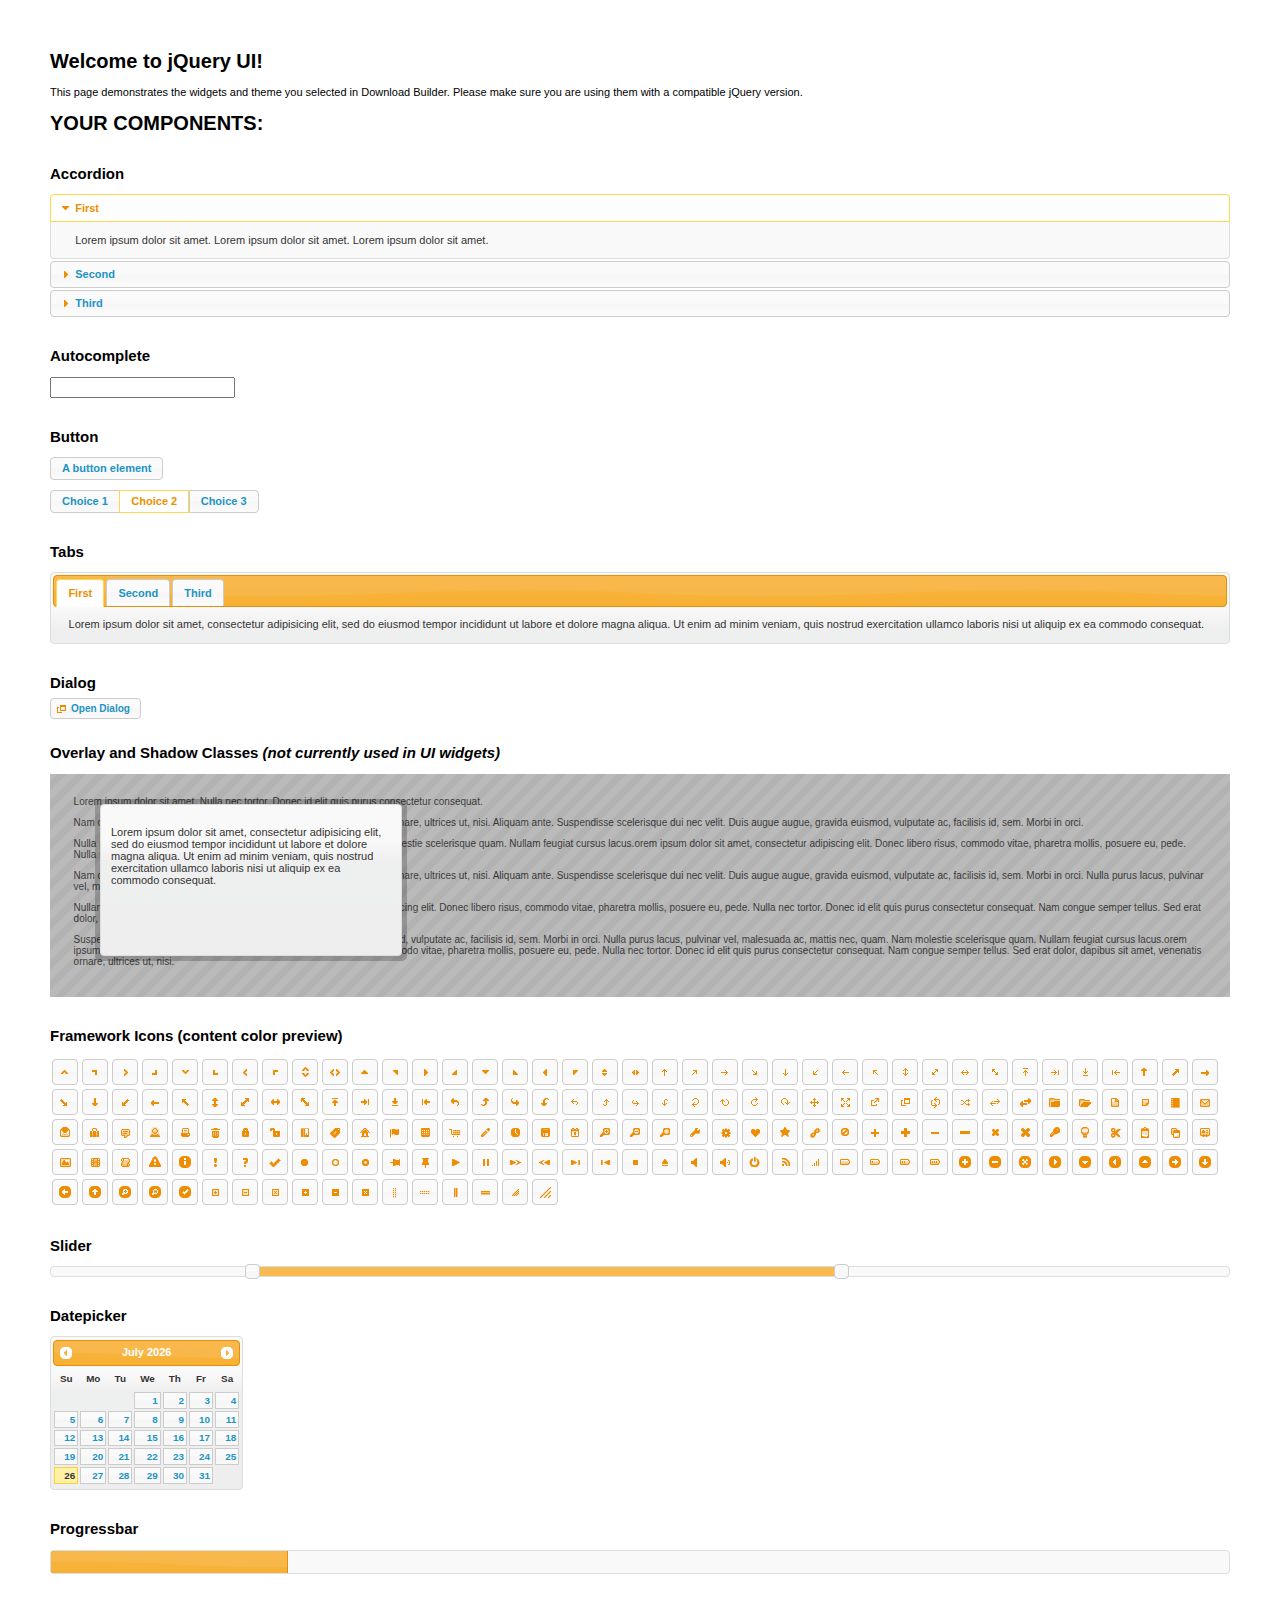
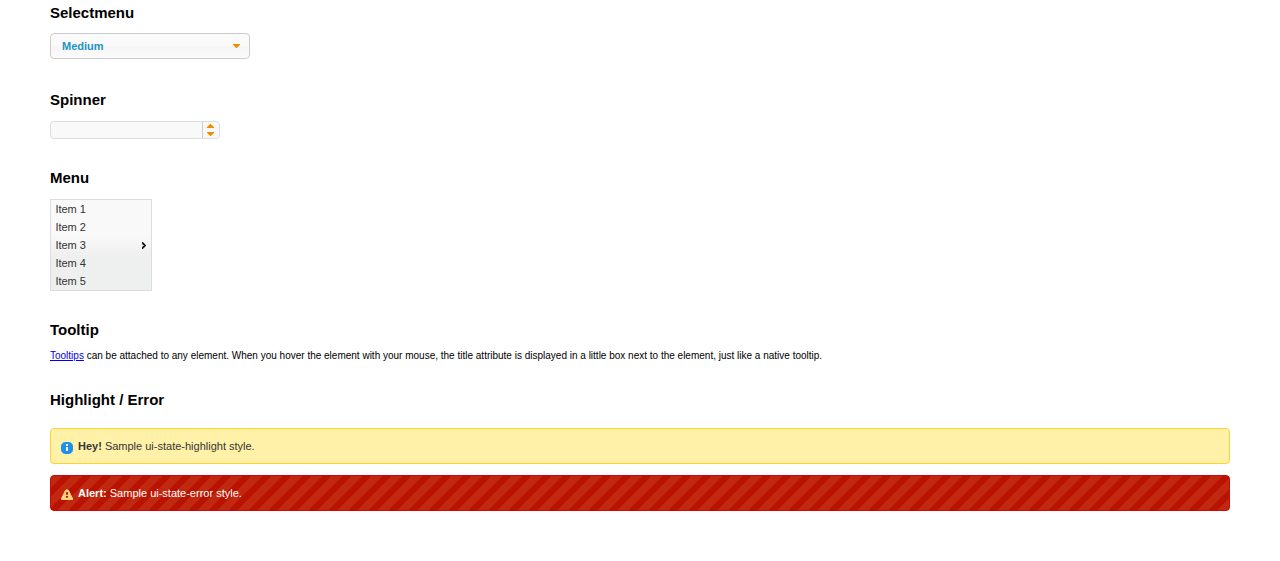
<file: jquery-ui-1.11.2/index.html>
<!doctype html>
<html lang="us">
<head>
	<meta charset="utf-8">
	<title>jQuery UI Example Page</title>
	<link href="jquery-ui.css" rel="stylesheet">
	<style>
	body{
		font: 62.5% "Trebuchet MS", sans-serif;
		margin: 50px;
	}
	.demoHeaders {
		margin-top: 2em;
	}
	#dialog-link {
		padding: .4em 1em .4em 20px;
		text-decoration: none;
		position: relative;
	}
	#dialog-link span.ui-icon {
		margin: 0 5px 0 0;
		position: absolute;
		left: .2em;
		top: 50%;
		margin-top: -8px;
	}
	#icons {
		margin: 0;
		padding: 0;
	}
	#icons li {
		margin: 2px;
		position: relative;
		padding: 4px 0;
		cursor: pointer;
		float: left;
		list-style: none;
	}
	#icons span.ui-icon {
		float: left;
		margin: 0 4px;
	}
	.fakewindowcontain .ui-widget-overlay {
		position: absolute;
	}
	select {
		width: 200px;
	}
	</style>
</head>
<body>

<h1>Welcome to jQuery UI!</h1>

<div class="ui-widget">
	<p>This page demonstrates the widgets and theme you selected in Download Builder. Please make sure you are using them with a compatible jQuery version.</p>
</div>

<h1>YOUR COMPONENTS:</h1>


<!-- Accordion -->
<h2 class="demoHeaders">Accordion</h2>
<div id="accordion">
	<h3>First</h3>
	<div>Lorem ipsum dolor sit amet. Lorem ipsum dolor sit amet. Lorem ipsum dolor sit amet.</div>
	<h3>Second</h3>
	<div>Phasellus mattis tincidunt nibh.</div>
	<h3>Third</h3>
	<div>Nam dui erat, auctor a, dignissim quis.</div>
</div>



<!-- Autocomplete -->
<h2 class="demoHeaders">Autocomplete</h2>
<div>
	<input id="autocomplete" title="type &quot;a&quot;">
</div>



<!-- Button -->
<h2 class="demoHeaders">Button</h2>
<button id="button">A button element</button>
<form style="margin-top: 1em;">
	<div id="radioset">
		<input type="radio" id="radio1" name="radio"><label for="radio1">Choice 1</label>
		<input type="radio" id="radio2" name="radio" checked="checked"><label for="radio2">Choice 2</label>
		<input type="radio" id="radio3" name="radio"><label for="radio3">Choice 3</label>
	</div>
</form>



<!-- Tabs -->
<h2 class="demoHeaders">Tabs</h2>
<div id="tabs">
	<ul>
		<li><a href="#tabs-1">First</a></li>
		<li><a href="#tabs-2">Second</a></li>
		<li><a href="#tabs-3">Third</a></li>
	</ul>
	<div id="tabs-1">Lorem ipsum dolor sit amet, consectetur adipisicing elit, sed do eiusmod tempor incididunt ut labore et dolore magna aliqua. Ut enim ad minim veniam, quis nostrud exercitation ullamco laboris nisi ut aliquip ex ea commodo consequat.</div>
	<div id="tabs-2">Phasellus mattis tincidunt nibh. Cras orci urna, blandit id, pretium vel, aliquet ornare, felis. Maecenas scelerisque sem non nisl. Fusce sed lorem in enim dictum bibendum.</div>
	<div id="tabs-3">Nam dui erat, auctor a, dignissim quis, sollicitudin eu, felis. Pellentesque nisi urna, interdum eget, sagittis et, consequat vestibulum, lacus. Mauris porttitor ullamcorper augue.</div>
</div>



<!-- Dialog NOTE: Dialog is not generated by UI in this demo so it can be visually styled in themeroller-->
<h2 class="demoHeaders">Dialog</h2>
<p><a href="#" id="dialog-link" class="ui-state-default ui-corner-all"><span class="ui-icon ui-icon-newwin"></span>Open Dialog</a></p>

<h2 class="demoHeaders">Overlay and Shadow Classes <em>(not currently used in UI widgets)</em></h2>
<div style="position: relative; width: 96%; height: 200px; padding:1% 2%; overflow:hidden;" class="fakewindowcontain">
	<p>Lorem ipsum dolor sit amet,  Nulla nec tortor. Donec id elit quis purus consectetur consequat. </p><p>Nam congue semper tellus. Sed erat dolor, dapibus sit amet, venenatis ornare, ultrices ut, nisi. Aliquam ante. Suspendisse scelerisque dui nec velit. Duis augue augue, gravida euismod, vulputate ac, facilisis id, sem. Morbi in orci. </p><p>Nulla purus lacus, pulvinar vel, malesuada ac, mattis nec, quam. Nam molestie scelerisque quam. Nullam feugiat cursus lacus.orem ipsum dolor sit amet, consectetur adipiscing elit. Donec libero risus, commodo vitae, pharetra mollis, posuere eu, pede. Nulla nec tortor. Donec id elit quis purus consectetur consequat. </p><p>Nam congue semper tellus. Sed erat dolor, dapibus sit amet, venenatis ornare, ultrices ut, nisi. Aliquam ante. Suspendisse scelerisque dui nec velit. Duis augue augue, gravida euismod, vulputate ac, facilisis id, sem. Morbi in orci. Nulla purus lacus, pulvinar vel, malesuada ac, mattis nec, quam. Nam molestie scelerisque quam. </p><p>Nullam feugiat cursus lacus.orem ipsum dolor sit amet, consectetur adipiscing elit. Donec libero risus, commodo vitae, pharetra mollis, posuere eu, pede. Nulla nec tortor. Donec id elit quis purus consectetur consequat. Nam congue semper tellus. Sed erat dolor, dapibus sit amet, venenatis ornare, ultrices ut, nisi. Aliquam ante. </p><p>Suspendisse scelerisque dui nec velit. Duis augue augue, gravida euismod, vulputate ac, facilisis id, sem. Morbi in orci. Nulla purus lacus, pulvinar vel, malesuada ac, mattis nec, quam. Nam molestie scelerisque quam. Nullam feugiat cursus lacus.orem ipsum dolor sit amet, consectetur adipiscing elit. Donec libero risus, commodo vitae, pharetra mollis, posuere eu, pede. Nulla nec tortor. Donec id elit quis purus consectetur consequat. Nam congue semper tellus. Sed erat dolor, dapibus sit amet, venenatis ornare, ultrices ut, nisi. </p>

	<!-- ui-dialog -->
	<div class="ui-overlay"><div class="ui-widget-overlay"></div><div class="ui-widget-shadow ui-corner-all" style="width: 302px; height: 152px; position: absolute; left: 50px; top: 30px;"></div></div>
	<div style="position: absolute; width: 280px; height: 130px;left: 50px; top: 30px; padding: 10px;" class="ui-widget ui-widget-content ui-corner-all">
		<div class="ui-dialog-content ui-widget-content" style="background: none; border: 0;">
			<p>Lorem ipsum dolor sit amet, consectetur adipisicing elit, sed do eiusmod tempor incididunt ut labore et dolore magna aliqua. Ut enim ad minim veniam, quis nostrud exercitation ullamco laboris nisi ut aliquip ex ea commodo consequat.</p>
		</div>
	</div>

</div>

<!-- ui-dialog -->
<div id="dialog" title="Dialog Title">
	<p>Lorem ipsum dolor sit amet, consectetur adipisicing elit, sed do eiusmod tempor incididunt ut labore et dolore magna aliqua. Ut enim ad minim veniam, quis nostrud exercitation ullamco laboris nisi ut aliquip ex ea commodo consequat.</p>
</div>



<h2 class="demoHeaders">Framework Icons (content color preview)</h2>
<ul id="icons" class="ui-widget ui-helper-clearfix">
	<li class="ui-state-default ui-corner-all" title=".ui-icon-carat-1-n"><span class="ui-icon ui-icon-carat-1-n"></span></li>
	<li class="ui-state-default ui-corner-all" title=".ui-icon-carat-1-ne"><span class="ui-icon ui-icon-carat-1-ne"></span></li>
	<li class="ui-state-default ui-corner-all" title=".ui-icon-carat-1-e"><span class="ui-icon ui-icon-carat-1-e"></span></li>
	<li class="ui-state-default ui-corner-all" title=".ui-icon-carat-1-se"><span class="ui-icon ui-icon-carat-1-se"></span></li>
	<li class="ui-state-default ui-corner-all" title=".ui-icon-carat-1-s"><span class="ui-icon ui-icon-carat-1-s"></span></li>
	<li class="ui-state-default ui-corner-all" title=".ui-icon-carat-1-sw"><span class="ui-icon ui-icon-carat-1-sw"></span></li>
	<li class="ui-state-default ui-corner-all" title=".ui-icon-carat-1-w"><span class="ui-icon ui-icon-carat-1-w"></span></li>
	<li class="ui-state-default ui-corner-all" title=".ui-icon-carat-1-nw"><span class="ui-icon ui-icon-carat-1-nw"></span></li>
	<li class="ui-state-default ui-corner-all" title=".ui-icon-carat-2-n-s"><span class="ui-icon ui-icon-carat-2-n-s"></span></li>
	<li class="ui-state-default ui-corner-all" title=".ui-icon-carat-2-e-w"><span class="ui-icon ui-icon-carat-2-e-w"></span></li>
	<li class="ui-state-default ui-corner-all" title=".ui-icon-triangle-1-n"><span class="ui-icon ui-icon-triangle-1-n"></span></li>
	<li class="ui-state-default ui-corner-all" title=".ui-icon-triangle-1-ne"><span class="ui-icon ui-icon-triangle-1-ne"></span></li>
	<li class="ui-state-default ui-corner-all" title=".ui-icon-triangle-1-e"><span class="ui-icon ui-icon-triangle-1-e"></span></li>
	<li class="ui-state-default ui-corner-all" title=".ui-icon-triangle-1-se"><span class="ui-icon ui-icon-triangle-1-se"></span></li>
	<li class="ui-state-default ui-corner-all" title=".ui-icon-triangle-1-s"><span class="ui-icon ui-icon-triangle-1-s"></span></li>
	<li class="ui-state-default ui-corner-all" title=".ui-icon-triangle-1-sw"><span class="ui-icon ui-icon-triangle-1-sw"></span></li>
	<li class="ui-state-default ui-corner-all" title=".ui-icon-triangle-1-w"><span class="ui-icon ui-icon-triangle-1-w"></span></li>
	<li class="ui-state-default ui-corner-all" title=".ui-icon-triangle-1-nw"><span class="ui-icon ui-icon-triangle-1-nw"></span></li>
	<li class="ui-state-default ui-corner-all" title=".ui-icon-triangle-2-n-s"><span class="ui-icon ui-icon-triangle-2-n-s"></span></li>
	<li class="ui-state-default ui-corner-all" title=".ui-icon-triangle-2-e-w"><span class="ui-icon ui-icon-triangle-2-e-w"></span></li>
	<li class="ui-state-default ui-corner-all" title=".ui-icon-arrow-1-n"><span class="ui-icon ui-icon-arrow-1-n"></span></li>
	<li class="ui-state-default ui-corner-all" title=".ui-icon-arrow-1-ne"><span class="ui-icon ui-icon-arrow-1-ne"></span></li>
	<li class="ui-state-default ui-corner-all" title=".ui-icon-arrow-1-e"><span class="ui-icon ui-icon-arrow-1-e"></span></li>
	<li class="ui-state-default ui-corner-all" title=".ui-icon-arrow-1-se"><span class="ui-icon ui-icon-arrow-1-se"></span></li>
	<li class="ui-state-default ui-corner-all" title=".ui-icon-arrow-1-s"><span class="ui-icon ui-icon-arrow-1-s"></span></li>
	<li class="ui-state-default ui-corner-all" title=".ui-icon-arrow-1-sw"><span class="ui-icon ui-icon-arrow-1-sw"></span></li>
	<li class="ui-state-default ui-corner-all" title=".ui-icon-arrow-1-w"><span class="ui-icon ui-icon-arrow-1-w"></span></li>
	<li class="ui-state-default ui-corner-all" title=".ui-icon-arrow-1-nw"><span class="ui-icon ui-icon-arrow-1-nw"></span></li>
	<li class="ui-state-default ui-corner-all" title=".ui-icon-arrow-2-n-s"><span class="ui-icon ui-icon-arrow-2-n-s"></span></li>
	<li class="ui-state-default ui-corner-all" title=".ui-icon-arrow-2-ne-sw"><span class="ui-icon ui-icon-arrow-2-ne-sw"></span></li>
	<li class="ui-state-default ui-corner-all" title=".ui-icon-arrow-2-e-w"><span class="ui-icon ui-icon-arrow-2-e-w"></span></li>
	<li class="ui-state-default ui-corner-all" title=".ui-icon-arrow-2-se-nw"><span class="ui-icon ui-icon-arrow-2-se-nw"></span></li>
	<li class="ui-state-default ui-corner-all" title=".ui-icon-arrowstop-1-n"><span class="ui-icon ui-icon-arrowstop-1-n"></span></li>
	<li class="ui-state-default ui-corner-all" title=".ui-icon-arrowstop-1-e"><span class="ui-icon ui-icon-arrowstop-1-e"></span></li>
	<li class="ui-state-default ui-corner-all" title=".ui-icon-arrowstop-1-s"><span class="ui-icon ui-icon-arrowstop-1-s"></span></li>
	<li class="ui-state-default ui-corner-all" title=".ui-icon-arrowstop-1-w"><span class="ui-icon ui-icon-arrowstop-1-w"></span></li>
	<li class="ui-state-default ui-corner-all" title=".ui-icon-arrowthick-1-n"><span class="ui-icon ui-icon-arrowthick-1-n"></span></li>
	<li class="ui-state-default ui-corner-all" title=".ui-icon-arrowthick-1-ne"><span class="ui-icon ui-icon-arrowthick-1-ne"></span></li>
	<li class="ui-state-default ui-corner-all" title=".ui-icon-arrowthick-1-e"><span class="ui-icon ui-icon-arrowthick-1-e"></span></li>
	<li class="ui-state-default ui-corner-all" title=".ui-icon-arrowthick-1-se"><span class="ui-icon ui-icon-arrowthick-1-se"></span></li>
	<li class="ui-state-default ui-corner-all" title=".ui-icon-arrowthick-1-s"><span class="ui-icon ui-icon-arrowthick-1-s"></span></li>
	<li class="ui-state-default ui-corner-all" title=".ui-icon-arrowthick-1-sw"><span class="ui-icon ui-icon-arrowthick-1-sw"></span></li>
	<li class="ui-state-default ui-corner-all" title=".ui-icon-arrowthick-1-w"><span class="ui-icon ui-icon-arrowthick-1-w"></span></li>
	<li class="ui-state-default ui-corner-all" title=".ui-icon-arrowthick-1-nw"><span class="ui-icon ui-icon-arrowthick-1-nw"></span></li>
	<li class="ui-state-default ui-corner-all" title=".ui-icon-arrowthick-2-n-s"><span class="ui-icon ui-icon-arrowthick-2-n-s"></span></li>
	<li class="ui-state-default ui-corner-all" title=".ui-icon-arrowthick-2-ne-sw"><span class="ui-icon ui-icon-arrowthick-2-ne-sw"></span></li>
	<li class="ui-state-default ui-corner-all" title=".ui-icon-arrowthick-2-e-w"><span class="ui-icon ui-icon-arrowthick-2-e-w"></span></li>
	<li class="ui-state-default ui-corner-all" title=".ui-icon-arrowthick-2-se-nw"><span class="ui-icon ui-icon-arrowthick-2-se-nw"></span></li>
	<li class="ui-state-default ui-corner-all" title=".ui-icon-arrowthickstop-1-n"><span class="ui-icon ui-icon-arrowthickstop-1-n"></span></li>
	<li class="ui-state-default ui-corner-all" title=".ui-icon-arrowthickstop-1-e"><span class="ui-icon ui-icon-arrowthickstop-1-e"></span></li>
	<li class="ui-state-default ui-corner-all" title=".ui-icon-arrowthickstop-1-s"><span class="ui-icon ui-icon-arrowthickstop-1-s"></span></li>
	<li class="ui-state-default ui-corner-all" title=".ui-icon-arrowthickstop-1-w"><span class="ui-icon ui-icon-arrowthickstop-1-w"></span></li>
	<li class="ui-state-default ui-corner-all" title=".ui-icon-arrowreturnthick-1-w"><span class="ui-icon ui-icon-arrowreturnthick-1-w"></span></li>
	<li class="ui-state-default ui-corner-all" title=".ui-icon-arrowreturnthick-1-n"><span class="ui-icon ui-icon-arrowreturnthick-1-n"></span></li>
	<li class="ui-state-default ui-corner-all" title=".ui-icon-arrowreturnthick-1-e"><span class="ui-icon ui-icon-arrowreturnthick-1-e"></span></li>
	<li class="ui-state-default ui-corner-all" title=".ui-icon-arrowreturnthick-1-s"><span class="ui-icon ui-icon-arrowreturnthick-1-s"></span></li>
	<li class="ui-state-default ui-corner-all" title=".ui-icon-arrowreturn-1-w"><span class="ui-icon ui-icon-arrowreturn-1-w"></span></li>
	<li class="ui-state-default ui-corner-all" title=".ui-icon-arrowreturn-1-n"><span class="ui-icon ui-icon-arrowreturn-1-n"></span></li>
	<li class="ui-state-default ui-corner-all" title=".ui-icon-arrowreturn-1-e"><span class="ui-icon ui-icon-arrowreturn-1-e"></span></li>
	<li class="ui-state-default ui-corner-all" title=".ui-icon-arrowreturn-1-s"><span class="ui-icon ui-icon-arrowreturn-1-s"></span></li>
	<li class="ui-state-default ui-corner-all" title=".ui-icon-arrowrefresh-1-w"><span class="ui-icon ui-icon-arrowrefresh-1-w"></span></li>
	<li class="ui-state-default ui-corner-all" title=".ui-icon-arrowrefresh-1-n"><span class="ui-icon ui-icon-arrowrefresh-1-n"></span></li>
	<li class="ui-state-default ui-corner-all" title=".ui-icon-arrowrefresh-1-e"><span class="ui-icon ui-icon-arrowrefresh-1-e"></span></li>
	<li class="ui-state-default ui-corner-all" title=".ui-icon-arrowrefresh-1-s"><span class="ui-icon ui-icon-arrowrefresh-1-s"></span></li>
	<li class="ui-state-default ui-corner-all" title=".ui-icon-arrow-4"><span class="ui-icon ui-icon-arrow-4"></span></li>
	<li class="ui-state-default ui-corner-all" title=".ui-icon-arrow-4-diag"><span class="ui-icon ui-icon-arrow-4-diag"></span></li>
	<li class="ui-state-default ui-corner-all" title=".ui-icon-extlink"><span class="ui-icon ui-icon-extlink"></span></li>
	<li class="ui-state-default ui-corner-all" title=".ui-icon-newwin"><span class="ui-icon ui-icon-newwin"></span></li>
	<li class="ui-state-default ui-corner-all" title=".ui-icon-refresh"><span class="ui-icon ui-icon-refresh"></span></li>
	<li class="ui-state-default ui-corner-all" title=".ui-icon-shuffle"><span class="ui-icon ui-icon-shuffle"></span></li>
	<li class="ui-state-default ui-corner-all" title=".ui-icon-transfer-e-w"><span class="ui-icon ui-icon-transfer-e-w"></span></li>
	<li class="ui-state-default ui-corner-all" title=".ui-icon-transferthick-e-w"><span class="ui-icon ui-icon-transferthick-e-w"></span></li>
	<li class="ui-state-default ui-corner-all" title=".ui-icon-folder-collapsed"><span class="ui-icon ui-icon-folder-collapsed"></span></li>
	<li class="ui-state-default ui-corner-all" title=".ui-icon-folder-open"><span class="ui-icon ui-icon-folder-open"></span></li>
	<li class="ui-state-default ui-corner-all" title=".ui-icon-document"><span class="ui-icon ui-icon-document"></span></li>
	<li class="ui-state-default ui-corner-all" title=".ui-icon-document-b"><span class="ui-icon ui-icon-document-b"></span></li>
	<li class="ui-state-default ui-corner-all" title=".ui-icon-note"><span class="ui-icon ui-icon-note"></span></li>
	<li class="ui-state-default ui-corner-all" title=".ui-icon-mail-closed"><span class="ui-icon ui-icon-mail-closed"></span></li>
	<li class="ui-state-default ui-corner-all" title=".ui-icon-mail-open"><span class="ui-icon ui-icon-mail-open"></span></li>
	<li class="ui-state-default ui-corner-all" title=".ui-icon-suitcase"><span class="ui-icon ui-icon-suitcase"></span></li>
	<li class="ui-state-default ui-corner-all" title=".ui-icon-comment"><span class="ui-icon ui-icon-comment"></span></li>
	<li class="ui-state-default ui-corner-all" title=".ui-icon-person"><span class="ui-icon ui-icon-person"></span></li>
	<li class="ui-state-default ui-corner-all" title=".ui-icon-print"><span class="ui-icon ui-icon-print"></span></li>
	<li class="ui-state-default ui-corner-all" title=".ui-icon-trash"><span class="ui-icon ui-icon-trash"></span></li>
	<li class="ui-state-default ui-corner-all" title=".ui-icon-locked"><span class="ui-icon ui-icon-locked"></span></li>
	<li class="ui-state-default ui-corner-all" title=".ui-icon-unlocked"><span class="ui-icon ui-icon-unlocked"></span></li>
	<li class="ui-state-default ui-corner-all" title=".ui-icon-bookmark"><span class="ui-icon ui-icon-bookmark"></span></li>
	<li class="ui-state-default ui-corner-all" title=".ui-icon-tag"><span class="ui-icon ui-icon-tag"></span></li>
	<li class="ui-state-default ui-corner-all" title=".ui-icon-home"><span class="ui-icon ui-icon-home"></span></li>
	<li class="ui-state-default ui-corner-all" title=".ui-icon-flag"><span class="ui-icon ui-icon-flag"></span></li>
	<li class="ui-state-default ui-corner-all" title=".ui-icon-calculator"><span class="ui-icon ui-icon-calculator"></span></li>
	<li class="ui-state-default ui-corner-all" title=".ui-icon-cart"><span class="ui-icon ui-icon-cart"></span></li>
	<li class="ui-state-default ui-corner-all" title=".ui-icon-pencil"><span class="ui-icon ui-icon-pencil"></span></li>
	<li class="ui-state-default ui-corner-all" title=".ui-icon-clock"><span class="ui-icon ui-icon-clock"></span></li>
	<li class="ui-state-default ui-corner-all" title=".ui-icon-disk"><span class="ui-icon ui-icon-disk"></span></li>
	<li class="ui-state-default ui-corner-all" title=".ui-icon-calendar"><span class="ui-icon ui-icon-calendar"></span></li>
	<li class="ui-state-default ui-corner-all" title=".ui-icon-zoomin"><span class="ui-icon ui-icon-zoomin"></span></li>
	<li class="ui-state-default ui-corner-all" title=".ui-icon-zoomout"><span class="ui-icon ui-icon-zoomout"></span></li>
	<li class="ui-state-default ui-corner-all" title=".ui-icon-search"><span class="ui-icon ui-icon-search"></span></li>
	<li class="ui-state-default ui-corner-all" title=".ui-icon-wrench"><span class="ui-icon ui-icon-wrench"></span></li>
	<li class="ui-state-default ui-corner-all" title=".ui-icon-gear"><span class="ui-icon ui-icon-gear"></span></li>
	<li class="ui-state-default ui-corner-all" title=".ui-icon-heart"><span class="ui-icon ui-icon-heart"></span></li>
	<li class="ui-state-default ui-corner-all" title=".ui-icon-star"><span class="ui-icon ui-icon-star"></span></li>
	<li class="ui-state-default ui-corner-all" title=".ui-icon-link"><span class="ui-icon ui-icon-link"></span></li>
	<li class="ui-state-default ui-corner-all" title=".ui-icon-cancel"><span class="ui-icon ui-icon-cancel"></span></li>
	<li class="ui-state-default ui-corner-all" title=".ui-icon-plus"><span class="ui-icon ui-icon-plus"></span></li>
	<li class="ui-state-default ui-corner-all" title=".ui-icon-plusthick"><span class="ui-icon ui-icon-plusthick"></span></li>
	<li class="ui-state-default ui-corner-all" title=".ui-icon-minus"><span class="ui-icon ui-icon-minus"></span></li>
	<li class="ui-state-default ui-corner-all" title=".ui-icon-minusthick"><span class="ui-icon ui-icon-minusthick"></span></li>
	<li class="ui-state-default ui-corner-all" title=".ui-icon-close"><span class="ui-icon ui-icon-close"></span></li>
	<li class="ui-state-default ui-corner-all" title=".ui-icon-closethick"><span class="ui-icon ui-icon-closethick"></span></li>
	<li class="ui-state-default ui-corner-all" title=".ui-icon-key"><span class="ui-icon ui-icon-key"></span></li>
	<li class="ui-state-default ui-corner-all" title=".ui-icon-lightbulb"><span class="ui-icon ui-icon-lightbulb"></span></li>
	<li class="ui-state-default ui-corner-all" title=".ui-icon-scissors"><span class="ui-icon ui-icon-scissors"></span></li>
	<li class="ui-state-default ui-corner-all" title=".ui-icon-clipboard"><span class="ui-icon ui-icon-clipboard"></span></li>
	<li class="ui-state-default ui-corner-all" title=".ui-icon-copy"><span class="ui-icon ui-icon-copy"></span></li>
	<li class="ui-state-default ui-corner-all" title=".ui-icon-contact"><span class="ui-icon ui-icon-contact"></span></li>
	<li class="ui-state-default ui-corner-all" title=".ui-icon-image"><span class="ui-icon ui-icon-image"></span></li>
	<li class="ui-state-default ui-corner-all" title=".ui-icon-video"><span class="ui-icon ui-icon-video"></span></li>
	<li class="ui-state-default ui-corner-all" title=".ui-icon-script"><span class="ui-icon ui-icon-script"></span></li>
	<li class="ui-state-default ui-corner-all" title=".ui-icon-alert"><span class="ui-icon ui-icon-alert"></span></li>
	<li class="ui-state-default ui-corner-all" title=".ui-icon-info"><span class="ui-icon ui-icon-info"></span></li>
	<li class="ui-state-default ui-corner-all" title=".ui-icon-notice"><span class="ui-icon ui-icon-notice"></span></li>
	<li class="ui-state-default ui-corner-all" title=".ui-icon-help"><span class="ui-icon ui-icon-help"></span></li>
	<li class="ui-state-default ui-corner-all" title=".ui-icon-check"><span class="ui-icon ui-icon-check"></span></li>
	<li class="ui-state-default ui-corner-all" title=".ui-icon-bullet"><span class="ui-icon ui-icon-bullet"></span></li>
	<li class="ui-state-default ui-corner-all" title=".ui-icon-radio-off"><span class="ui-icon ui-icon-radio-off"></span></li>
	<li class="ui-state-default ui-corner-all" title=".ui-icon-radio-on"><span class="ui-icon ui-icon-radio-on"></span></li>
	<li class="ui-state-default ui-corner-all" title=".ui-icon-pin-w"><span class="ui-icon ui-icon-pin-w"></span></li>
	<li class="ui-state-default ui-corner-all" title=".ui-icon-pin-s"><span class="ui-icon ui-icon-pin-s"></span></li>
	<li class="ui-state-default ui-corner-all" title=".ui-icon-play"><span class="ui-icon ui-icon-play"></span></li>
	<li class="ui-state-default ui-corner-all" title=".ui-icon-pause"><span class="ui-icon ui-icon-pause"></span></li>
	<li class="ui-state-default ui-corner-all" title=".ui-icon-seek-next"><span class="ui-icon ui-icon-seek-next"></span></li>
	<li class="ui-state-default ui-corner-all" title=".ui-icon-seek-prev"><span class="ui-icon ui-icon-seek-prev"></span></li>
	<li class="ui-state-default ui-corner-all" title=".ui-icon-seek-end"><span class="ui-icon ui-icon-seek-end"></span></li>
	<li class="ui-state-default ui-corner-all" title=".ui-icon-seek-first"><span class="ui-icon ui-icon-seek-first"></span></li>
	<li class="ui-state-default ui-corner-all" title=".ui-icon-stop"><span class="ui-icon ui-icon-stop"></span></li>
	<li class="ui-state-default ui-corner-all" title=".ui-icon-eject"><span class="ui-icon ui-icon-eject"></span></li>
	<li class="ui-state-default ui-corner-all" title=".ui-icon-volume-off"><span class="ui-icon ui-icon-volume-off"></span></li>
	<li class="ui-state-default ui-corner-all" title=".ui-icon-volume-on"><span class="ui-icon ui-icon-volume-on"></span></li>
	<li class="ui-state-default ui-corner-all" title=".ui-icon-power"><span class="ui-icon ui-icon-power"></span></li>
	<li class="ui-state-default ui-corner-all" title=".ui-icon-signal-diag"><span class="ui-icon ui-icon-signal-diag"></span></li>
	<li class="ui-state-default ui-corner-all" title=".ui-icon-signal"><span class="ui-icon ui-icon-signal"></span></li>
	<li class="ui-state-default ui-corner-all" title=".ui-icon-battery-0"><span class="ui-icon ui-icon-battery-0"></span></li>
	<li class="ui-state-default ui-corner-all" title=".ui-icon-battery-1"><span class="ui-icon ui-icon-battery-1"></span></li>
	<li class="ui-state-default ui-corner-all" title=".ui-icon-battery-2"><span class="ui-icon ui-icon-battery-2"></span></li>
	<li class="ui-state-default ui-corner-all" title=".ui-icon-battery-3"><span class="ui-icon ui-icon-battery-3"></span></li>
	<li class="ui-state-default ui-corner-all" title=".ui-icon-circle-plus"><span class="ui-icon ui-icon-circle-plus"></span></li>
	<li class="ui-state-default ui-corner-all" title=".ui-icon-circle-minus"><span class="ui-icon ui-icon-circle-minus"></span></li>
	<li class="ui-state-default ui-corner-all" title=".ui-icon-circle-close"><span class="ui-icon ui-icon-circle-close"></span></li>
	<li class="ui-state-default ui-corner-all" title=".ui-icon-circle-triangle-e"><span class="ui-icon ui-icon-circle-triangle-e"></span></li>
	<li class="ui-state-default ui-corner-all" title=".ui-icon-circle-triangle-s"><span class="ui-icon ui-icon-circle-triangle-s"></span></li>
	<li class="ui-state-default ui-corner-all" title=".ui-icon-circle-triangle-w"><span class="ui-icon ui-icon-circle-triangle-w"></span></li>
	<li class="ui-state-default ui-corner-all" title=".ui-icon-circle-triangle-n"><span class="ui-icon ui-icon-circle-triangle-n"></span></li>
	<li class="ui-state-default ui-corner-all" title=".ui-icon-circle-arrow-e"><span class="ui-icon ui-icon-circle-arrow-e"></span></li>
	<li class="ui-state-default ui-corner-all" title=".ui-icon-circle-arrow-s"><span class="ui-icon ui-icon-circle-arrow-s"></span></li>
	<li class="ui-state-default ui-corner-all" title=".ui-icon-circle-arrow-w"><span class="ui-icon ui-icon-circle-arrow-w"></span></li>
	<li class="ui-state-default ui-corner-all" title=".ui-icon-circle-arrow-n"><span class="ui-icon ui-icon-circle-arrow-n"></span></li>
	<li class="ui-state-default ui-corner-all" title=".ui-icon-circle-zoomin"><span class="ui-icon ui-icon-circle-zoomin"></span></li>
	<li class="ui-state-default ui-corner-all" title=".ui-icon-circle-zoomout"><span class="ui-icon ui-icon-circle-zoomout"></span></li>
	<li class="ui-state-default ui-corner-all" title=".ui-icon-circle-check"><span class="ui-icon ui-icon-circle-check"></span></li>
	<li class="ui-state-default ui-corner-all" title=".ui-icon-circlesmall-plus"><span class="ui-icon ui-icon-circlesmall-plus"></span></li>
	<li class="ui-state-default ui-corner-all" title=".ui-icon-circlesmall-minus"><span class="ui-icon ui-icon-circlesmall-minus"></span></li>
	<li class="ui-state-default ui-corner-all" title=".ui-icon-circlesmall-close"><span class="ui-icon ui-icon-circlesmall-close"></span></li>
	<li class="ui-state-default ui-corner-all" title=".ui-icon-squaresmall-plus"><span class="ui-icon ui-icon-squaresmall-plus"></span></li>
	<li class="ui-state-default ui-corner-all" title=".ui-icon-squaresmall-minus"><span class="ui-icon ui-icon-squaresmall-minus"></span></li>
	<li class="ui-state-default ui-corner-all" title=".ui-icon-squaresmall-close"><span class="ui-icon ui-icon-squaresmall-close"></span></li>
	<li class="ui-state-default ui-corner-all" title=".ui-icon-grip-dotted-vertical"><span class="ui-icon ui-icon-grip-dotted-vertical"></span></li>
	<li class="ui-state-default ui-corner-all" title=".ui-icon-grip-dotted-horizontal"><span class="ui-icon ui-icon-grip-dotted-horizontal"></span></li>
	<li class="ui-state-default ui-corner-all" title=".ui-icon-grip-solid-vertical"><span class="ui-icon ui-icon-grip-solid-vertical"></span></li>
	<li class="ui-state-default ui-corner-all" title=".ui-icon-grip-solid-horizontal"><span class="ui-icon ui-icon-grip-solid-horizontal"></span></li>
	<li class="ui-state-default ui-corner-all" title=".ui-icon-gripsmall-diagonal-se"><span class="ui-icon ui-icon-gripsmall-diagonal-se"></span></li>
	<li class="ui-state-default ui-corner-all" title=".ui-icon-grip-diagonal-se"><span class="ui-icon ui-icon-grip-diagonal-se"></span></li>
</ul>


<!-- Slider -->
<h2 class="demoHeaders">Slider</h2>
<div id="slider"></div>



<!-- Datepicker -->
<h2 class="demoHeaders">Datepicker</h2>
<div id="datepicker"></div>



<!-- Progressbar -->
<h2 class="demoHeaders">Progressbar</h2>
<div id="progressbar"></div>



<!-- Progressbar -->
<h2 class="demoHeaders">Selectmenu</h2>
<select id="selectmenu">
	<option>Slower</option>
	<option>Slow</option>
	<option selected="selected">Medium</option>
	<option>Fast</option>
	<option>Faster</option>
</select>



<!-- Spinner -->
<h2 class="demoHeaders">Spinner</h2>
<input id="spinner">



<!-- Menu -->
<h2 class="demoHeaders">Menu</h2>
<ul style="width:100px;" id="menu">
	<li>Item 1</li>
	<li>Item 2</li>
	<li>Item 3
		<ul>
			<li>Item 3-1</li>
			<li>Item 3-2</li>
			<li>Item 3-3</li>
			<li>Item 3-4</li>
			<li>Item 3-5</li>
		</ul>
	</li>
	<li>Item 4</li>
	<li>Item 5</li>
</ul>



<!-- Tooltip -->
<h2 class="demoHeaders">Tooltip</h2>
<p id="tooltip">
	<a href="#" title="That&apos;s what this widget is">Tooltips</a> can be attached to any element. When you hover
the element with your mouse, the title attribute is displayed in a little box next to the element, just like a native tooltip.
</p>


<!-- Highlight / Error -->
<h2 class="demoHeaders">Highlight / Error</h2>
<div class="ui-widget">
	<div class="ui-state-highlight ui-corner-all" style="margin-top: 20px; padding: 0 .7em;">
		<p><span class="ui-icon ui-icon-info" style="float: left; margin-right: .3em;"></span>
		<strong>Hey!</strong> Sample ui-state-highlight style.</p>
	</div>
</div>
<br>
<div class="ui-widget">
	<div class="ui-state-error ui-corner-all" style="padding: 0 .7em;">
		<p><span class="ui-icon ui-icon-alert" style="float: left; margin-right: .3em;"></span>
		<strong>Alert:</strong> Sample ui-state-error style.</p>
	</div>
</div>

<script src="external/jquery/jquery.js"></script>
<script src="jquery-ui.js"></script>
<script>

$( "#accordion" ).accordion();



var availableTags = [
	"ActionScript",
	"AppleScript",
	"Asp",
	"BASIC",
	"C",
	"C++",
	"Clojure",
	"COBOL",
	"ColdFusion",
	"Erlang",
	"Fortran",
	"Groovy",
	"Haskell",
	"Java",
	"JavaScript",
	"Lisp",
	"Perl",
	"PHP",
	"Python",
	"Ruby",
	"Scala",
	"Scheme"
];
$( "#autocomplete" ).autocomplete({
	source: availableTags
});



$( "#button" ).button();
$( "#radioset" ).buttonset();



$( "#tabs" ).tabs();



$( "#dialog" ).dialog({
	autoOpen: false,
	width: 400,
	buttons: [
		{
			text: "Ok",
			click: function() {
				$( this ).dialog( "close" );
			}
		},
		{
			text: "Cancel",
			click: function() {
				$( this ).dialog( "close" );
			}
		}
	]
});

// Link to open the dialog
$( "#dialog-link" ).click(function( event ) {
	$( "#dialog" ).dialog( "open" );
	event.preventDefault();
});



$( "#datepicker" ).datepicker({
	inline: true
});



$( "#slider" ).slider({
	range: true,
	values: [ 17, 67 ]
});



$( "#progressbar" ).progressbar({
	value: 20
});



$( "#spinner" ).spinner();



$( "#menu" ).menu();



$( "#tooltip" ).tooltip();



$( "#selectmenu" ).selectmenu();


// Hover states on the static widgets
$( "#dialog-link, #icons li" ).hover(
	function() {
		$( this ).addClass( "ui-state-hover" );
	},
	function() {
		$( this ).removeClass( "ui-state-hover" );
	}
);
</script>
</body>
</html>
</file>
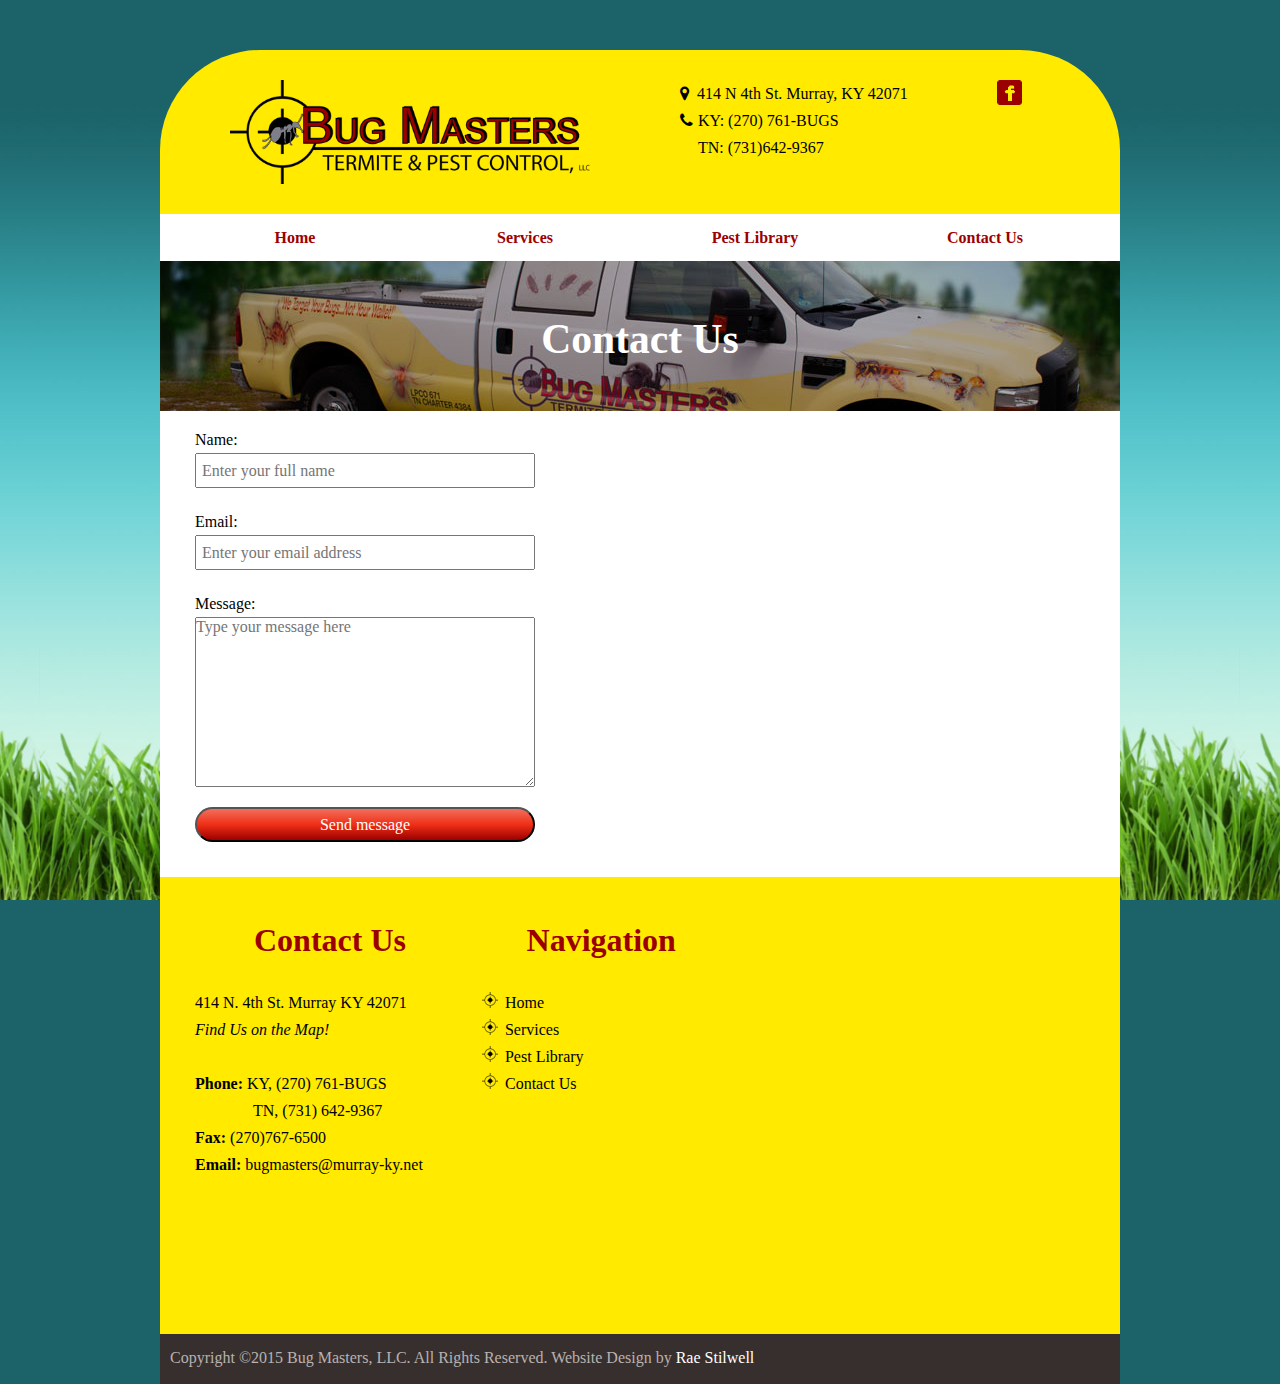
<file: contact.html>
<html>

	<head>
		<meta charset="utf-8">
<meta name="viewport" content="width=device-width">
<meta http-equiv="X-UA-Compatible" content="IE=edge">
		
		<link rel="stylesheet" type="text/css" href="css/gridiculous.css">
		<link rel="stylesheet" type="text/css" href="css/styles.css">
		<link rel="stylesheet" href="//maxcdn.bootstrapcdn.com/font-awesome/4.3.0/css/font-awesome.min.css">

		<link rel="icon"   type="image/png"  href="images/favicon.png">

		<title>Bug Masters, LLC Murray KY</title>
	
		<!--Google Analytics-->
	
	<script>
  (function(i,s,o,g,r,a,m){i['GoogleAnalyticsObject']=r;i[r]=i[r]||function(){
  (i[r].q=i[r].q||[]).push(arguments)},i[r].l=1*new Date();a=s.createElement(o),
  m=s.getElementsByTagName(o)[0];a.async=1;a.src=g;m.parentNode.insertBefore(a,m)
  })(window,document,'script','//www.google-analytics.com/analytics.js','ga');

  ga('create', 'UA-57974685-1', 'auto');
  ga('send', 'pageview');

</script>
	
	</head>

	<body class="grid w960">
	  
		<div id="wrap">

			<div id="top" class="row">

				<header class="c12">

					<section class="c6">

						<article>
							<a href=""><img src="images/logo_150h.png" class="logo" /></a>
						</article>
				
					</section>
				
					<section class="c6">
						
						<article class="c8">
							<p><i class="fa fa-map-marker" style="margin-right: 8px;"></i>414 N 4th St. Murray, KY 42071</p>

							<p><i class="fa fa-phone" style="margin-right:5px;"></i>KY: <a href="tel:270-761-2247">(270) 761-BUGS</a></p>

							<p style="padding-left: 18px;">TN: <a href="tel:731-642-9367">(731)642-9367</p>
						</article>

						<article id="hide" class="c4">
							<a href="http://facebook.com/bugmastersllc" target="_blank" style="align: left;"><img src="images/facebook.png" width="25px"></a>
						</article>

					</section>

				</header>

				<nav class="c12">

					<center>
						<ul>
							<li>
								<a class="c3" href="index.html">Home</a>
							</li>

							<li>
								<a class="c3" href="services.html">Services</a>
							</li>

							<li>
								<a class="c3" href="pest.html">Pest Library</a>
							</li>

							<li>
								<a class="c3" href="#">Contact Us</a>
							</li>
						</ul>
					</center>

				</nav>

				<div class="secondaryhead c12">
						<h1>Contact Us</h1>
				</div>
				</div>

			</div>

			<div id="main" class="row">

				<section class="c6">
					<form action="MAILTO:bugmasters@murray-ky.net" method="post">
		<fieldset>
			<label for="name">Name:</label>
			<input type="text" id="name" placeholder="Enter your full name" />
			<label for="email">Email:</label>
			<input type="email" id="email" placeholder="Enter your email address" />
			<label for="message">Message:</label>
			<textarea id="message" placeholder="Type your message here" ></textarea>
			<input type="submit" value="Send message" />
			
		</fieldset>
	</form>
				</section>
				
				<section class="c5" id="hide">
					<iframe src="https://www.google.com/maps/embed?pb=!1m14!1m8!1m3!1d12809.88745319338!2d-88.302!3d36.615027!3m2!1i1024!2i768!4f13.1!3m3!1m2!1s0x0%3A0x56552d1c764c4376!2sBug+Masters+LLC!5e0!3m2!1sen!2sus!4v1426448342125"  height="300" width="100%" frameborder="0" style="border:0"></iframe>
					</section>

			</div>

			 

			 <div id="row">

				<footer>

					<section class="c12 large">

						<article class="c4">

							<h1>Contact Us</h1>

							<p style="margin-top: 10px;">414 N. 4th St. Murray KY 42071</p>

							<p><i><a href="https://www.google.com/maps/place/Bug+Masters+LLC/data=!4m2!3m1!1s0x887a52c11fce4a3d:0x56552d1c764c4376?gl=US&hl=en" target="_blank">Find Us on the Map!</a></i></p>

							</br>

							<p><b>Phone:</b> KY, (270) 761-BUGS</p>

							<p style="padding-left: 58px;">TN, (731) 642-9367</p>

							<p><b>Fax:</b> (270)767-6500</p>

							<p><b>Email:</b> <a href="mailto:bugmasters@murray-ky.net">bugmasters@murray-ky.net</a></p>

						</article>

						<article class="c3">

							<h1>Navigation</h1>

								<ul>
									<li>
										<a href="#">Home</a>
									</li>
									<li>
										<a href="services.html">Services</a>
									</li>
									<li>
										<a href="pest.html">Pest Library</a>
									</li>
									<li>
										<a href="contact.html">Contact Us</a>
									</li>
								</ul>
						
						</article>

						<article id="hide" class="c5">

							<center><iframe src="//www.facebook.com/plugins/likebox.php?href=https%3A%2F%2Fwww.facebook.com%2Fbugmastersllc&amp;width&amp;height=427&amp;colorscheme=light&amp;show_faces=false&amp;header=true&amp;stream=true&amp;show_border=true" scrolling="no" frameborder="0" style="border:none; overflow:hidden; height:427px;" allowTransparency="true"></iframe></center>

						</article>	

					</section>

					<section class="c12 copy end">

						<p>Copyright &copy;2015 Bug Masters, LLC. All Rights Reserved. Website Design by <a href="http://raestilwell.com" target="_blank">Rae Stilwell</a></p>

					</section>

				</footer>

			</div>
		</div>
	</body>
</html>
</file>
<file: css/gridiculous.css>
/*
 * Gridiculous
 *
 * A responsive grid boilerplate that takes you all the way from 1200px on down to 320px.
 *
 * created by c.bavota
 * released under GPL v2
 *
 * March 4th, 2013
 */

/* =Normalize.css v2.1.0 by Nicolas Gallagher - http://necolas.github.com/normalize.css/
-------------------------------------------------------------- */
article,aside,details,figcaption,figure,footer,header,hgroup,main,nav,section,summary{display:block}
audio,canvas,video{display:inline-block}
audio:not([controls]){display:none;height:0}
[hidden]{display:none}
html{font-family:sans-serif;-webkit-text-size-adjust:100%;-ms-text-size-adjust:100%}
body{margin:0}
a:focus{outline:thin dotted}
a:active,a:hover{outline:0}
h1{font-size:2em;margin:0.67em 0}
abbr[title]{border-bottom:1px dotted}
b,strong{font-weight:bold}
dfn{font-style:italic}
hr{-moz-box-sizing:content-box;box-sizing:content-box;height:0}
mark{background:#ff0;color:#000}
code,kbd,pre,samp{font-family:monospace, serif;font-size:1em}
pre{white-space:pre-wrap}
q{quotes:"\201C" "\201D" "\2018" "\2019"}
small{font-size:80%}
sub,sup{font-size:75%;line-height:0;position:relative;vertical-align:baseline}
sup{top:-0.5em}
sub{bottom:-0.25em}
img{border:0}
svg:not(:root){overflow:hidden}
figure{margin:0}
fieldset{border:1px solid #c0c0c0;margin:0 2px;padding:0.35em 0.625em 0.75em}
legend{border:0;padding:0}
button,input,select,textarea{font-family:inherit;font-size:100%;margin:0}
button,input{line-height:normal}
button,select{text-transform:none}
button,html input[type="button"],input[type="reset"],input[type="submit"]{-webkit-appearance:button;cursor:pointer}
button[disabled],html input[disabled]{cursor:default}
input[type="checkbox"],input[type="radio"]{box-sizing:border-box;padding:0}
input[type="search"]{-webkit-appearance:textfield;-moz-box-sizing:content-box;-webkit-box-sizing:content-box;box-sizing:content-box}
input[type="search"]::-webkit-search-cancel-button,input[type="search"]::-webkit-search-decoration{-webkit-appearance:none}
button::-moz-focus-inner,input::-moz-focus-inner{border:0;padding:0}
textarea{overflow:auto;vertical-align:top}
table{border-collapse:collapse;border-spacing:0}

/* =Clearfix by Nicolas Gallagher
-------------------------------------------------------------- */
.row:before,.row:after,.clearfix:before,.clearfix:after{content:'';display:table}
.row:after,.clearfix:after{clear:both}
.row,.clearfix{zoom:1}

/* =Gridiculous
-------------------------------------------------------------- */
*{-webkit-box-sizing:border-box;-moz-box-sizing:border-box;-ms-box-sizing:border-box;box-sizing:border-box}
body{font-size:100%;line-height:1.6875}
.grid{margin:0 auto;max-width:1200px;width:100%}
img{max-width:100%;height:auto;display:block;margin-left:auto;margin-right:auto}
.wfull{width:100%;max-width:100%}
.w320{max-width:320px}
.w640{max-width:640px}
.w960{max-width:960px}
.row{width:100%;margin-bottom:0px}
.row .row{width:auto;margin:0 0px}
.c1{width:8.33%}
.c2{width:16.66%}
.c3{width:25%}
.c4{width:33.33%}
.c5{width:41.66%}
.c6{width:50%}
.c7{width:58.33%}
.c8{width:66.66%}
.c9{width:75%}
.c10{width:83.33%}
.c11{width:91.66%}
.c12{width:100%}
.c1,.c2,.c3,.c4,.c5,.c6,.c7,.c8,.c9,.c10,.c11,.c12{min-height:1px;float:left;padding-left:20px;padding-right:20px;position:relative}
.s1{margin-left:8.33%}
.s2{margin-left:16.66%}
.s3{margin-left:25%}
.s4{margin-left:33.33%}
.s5{margin-left:41.66%}
.s6{margin-left:50%}
.s7{margin-left:58.33%}
.s8{margin-left:66.66%}
.s9{margin-left:75%}
.s10{margin-left:83.33%}
.s11{margin-left:91.66%}
.end{float:right!important}

/* =Media query for 960 Screens - sets nested grids to 100%
-------------------------------------------------------------- */
@media only screen and (max-width:960px){
.row .row .c1,.row .row .c2,.row .row .c3,.row .row .c4,.row .row .c5,.row .row .c6,.row .row .c7,.row .row .c8,.row .row .c9,.row .row .c10,.row .row .c11,.row .row .c12{width:100%;margin-bottom:0px}
.row .row > div:last-child{margin-bottom:0 !important}
}

/* =Media query for iPad and tablets
-------------------------------------------------------------- */
@media handheld, only screen and (max-width: 768px), only screen and (max-device-width: 768px) and (orientation:portrait){
body{font-size:90%}
.row{margin-bottom:0!important}
.c1,.c2,.c3,.c4,.c5,.c6,.c7,.c8,.c9,.c10,.c11,.c12{width:100%;margin-right:0;margin-left:0;margin-bottom:0px}
}
</file>
<file: css/styles.css>
/* ===Global Settings===*/

* {

margin: 0;
padding: 0;
-webkit-box-sizing: border-box;
-moz-box-sizing: border-box;
box-sizing: border-box;
-webkit-font-smoothing: antialiased;

}



a { text-decoration: none; color: #000;}



html {
	background-color: #1c6369;
	background-image: url(../images/background.jpg);
	background-repeat: repeat-x;
	background-position: center;
	background-attachment: fixed;
	background-size: auto 100%;
	font-family: Trebuchet MS;
}

/* ===Primary Layout=== */



#top {
	margin-top: 50px;
}





header {

	background-color:  #ffea00;

	min-height: 200px;

	border-radius: 100px 100px 0 0;

	}



	

.logo img.resize {

	max-width: 100%;

	height: auto;

}



header article {

	padding: 30px;

}

	

nav {

	min-height: 50px;

	padding: 10px;

	background-color: #fff;

}



nav ul {

	list-style-type: none;

}



nav li {

	display: inline;

	text-align: center;

}



nav a{

	display: block;

	text-decoration: none;

	font-weight: bold;

	color: #9c0000;

	position: relative;

}



nav a:hover {

	color: #9c0000;

}



nav a:before {

  content: "";

  position: absolute;

  width: 100%;

  height: 2px;

  bottom: 0;

  left: 0;

  background-color: #9c0000;

  visibility: hidden;

  -webkit-transform: scaleX(0);

  transform: scaleX(0);

  -webkit-transition: all 0.3s ease-in-out 0s;

  transition: all 0.3s ease-in-out 0s;

}



nav a:hover:before {

  visibility: visible;

  -webkit-transform: scaleX(1);

  transform: scaleX(1);

}



.slider{
    width: 100%;
    height: 250px;
    overflow: hidden;
    position: relative;
}

.slide{
    width: 100%;
    height: 100%;
    top: 0;
    left: 0;
    float: left;
    position: absolute;
	line-height: 80%;
}

.slidecontent {
	margin-top: 20px;
}

#first {
	background-image: url(../images/truck.jpg);
	padding: 10px;
	color: #fff;
}

#second {
	background-image: url(../images/termite.jpg);
	padding: 10px;
	color: #fff;
}

#second h3 {
	text-align: right;
	padding-right: 10px;
}

#third {
	background-image: url(../images/cockroach.jpg);
	padding: 10px;
	color: #fff;
}

#third a{
	display: block;
	border: 1px solid #fff;
	padding: 10px;
	width: 150px;
	color: #fff;
	transition: all .3s ease;
	line-height: 100%;
}

#third a:hover {
	background-color: #fff;
	color: #171717;
}

#main {

	background-color: #fff;

	min-height: 100px;

	padding: 15px;

}



#main section {

	background-color: #fff;

	min-height: 100px;

}



#main aside {

	background-color: #7f7f8a;

	min-height: 100px;

}



#main h1 {

  position: relative;

  text-align: center;

}



#main h1 span {

  background: #fff;

  padding: 0 15px;

  position: relative;

  z-index: 1;

}



#main h1:before {

  background: #000;

  content: "";

  display: block;

  height: 1px;

  position: absolute;

    top: 50%;

  width: 100%;

}



#main h1:before {

  left: 0;

}

#main p:last-child {
	padding-bottom: 20px;
}

footer {

	background-color:  #ffea00;

	min-height: 100px;

}



.large {

	background-color: #ffea00;

	min-height: 100px;

	padding: 15px;

}



.large h1 {

	color: #9b0000;

	text-align: center;

}



.large ul{

	list-style-image: url(../images/laser_sm.png);

}



.large a{

	color: #000;

	transition: all .3s ease;

}



.large a:hover{

	color: #9b0000;

}



.copy {

	min-height: 50px;

	background-color: #372f2d;

	color: #b8b2b1;

	padding: 10px;

}



.copy a {

	color: #fff;

	text-decoration: none;

	transition: all .3s ease-in;

}



.copy a:hover{

	color: #1a1716;

}

.indicator {
	display: none;
}

.secondaryhead {
	background-image: url(../images/truck2.jpg);
	height: 150px;
	color: #fff;
	text-align: center;
	font-size: 1.3em;
	padding-top: 15px;
}

/*===Contact Form Styling===*/

form, fieldset{
	margin: 0; padding: 0; border: 0; outline: none;
}

label {
float: left;
clear: left;
margin: 0 20px 0 0;
width: 20%;
}

input {
	padding-left: 5px;
	height: 35px;
	margin: 0 0 20px 0;
	width: 80%;
}

input[type=submit] {
background: rgba(248,80,50,1);
background: -moz-linear-gradient(top, rgba(248,80,50,1) 0%, rgba(241,111,92,1) 0%, rgba(240,47,23,1) 50%, rgba(155,0,0,1) 100%);
background: -webkit-gradient(left top, left bottom, color-stop(0%, rgba(248,80,50,1)), color-stop(0%, rgba(241,111,92,1)), color-stop(50%, rgba(240,47,23,1)), color-stop(100%, rgba(155,0,0,1)));
background: -webkit-linear-gradient(top, rgba(248,80,50,1) 0%, rgba(241,111,92,1) 0%, rgba(240,47,23,1) 50%, rgba(155,0,0,1) 100%);
background: -o-linear-gradient(top, rgba(248,80,50,1) 0%, rgba(241,111,92,1) 0%, rgba(240,47,23,1) 50%, rgba(155,0,0,1) 100%);
background: -ms-linear-gradient(top, rgba(248,80,50,1) 0%, rgba(241,111,92,1) 0%, rgba(240,47,23,1) 50%, rgba(155,0,0,1) 100%);
background: linear-gradient(to bottom, rgba(248,80,50,1) 0%, rgba(241,111,92,1) 0%, rgba(240,47,23,1) 50%, rgba(155,0,0,1) 100%);
filter: progid:DXImageTransform.Microsoft.gradient( startColorstr='#f85032', endColorstr='#9b0000', GradientType=0 );
border-radius: 20px;
padding: 5px;
color: #fff;
float: left;
clear: both;
}

input[type=submit]:hover {
background: rgba(155,0,0,1);
background: -moz-linear-gradient(top, rgba(155,0,0,1) 0%, rgba(240,47,23,1) 50%, rgba(241,111,92,1) 100%);
background: -webkit-gradient(left top, left bottom, color-stop(0%, rgba(155,0,0,1)), color-stop(50%, rgba(240,47,23,1)), color-stop(100%, rgba(241,111,92,1)));
background: -webkit-linear-gradient(top, rgba(155,0,0,1) 0%, rgba(240,47,23,1) 50%, rgba(241,111,92,1) 100%);
background: -o-linear-gradient(top, rgba(155,0,0,1) 0%, rgba(240,47,23,1) 50%, rgba(241,111,92,1) 100%);
background: -ms-linear-gradient(top, rgba(155,0,0,1) 0%, rgba(240,47,23,1) 50%, rgba(241,111,92,1) 100%);
background: linear-gradient(to bottom, rgba(155,0,0,1) 0%, rgba(240,47,23,1) 50%, rgba(241,111,92,1) 100%);
filter: progid:DXImageTransform.Microsoft.gradient( startColorstr='#9b0000', endColorstr='#f16f5c', GradientType=0 );
text-shadow: #000 1px 1px;
}

textarea {
	margin: 0 0 20px 0;
	height: 170px;
	width: 80%;
}

.library img{
	width: 200px;
	padding-right: 10px;
}


/* ===General=== */



.vcenter {

	position: relative;

	top: 50%;

	transform: translateY(-50%);

}

.left {
float: left;
}

.right: {
	float: right;
}

.clear {
	clear: both;
}

/* ===Media Query=== */

@media all and (max-width: 768px) {
    #hide {
        display:none;
    }
	
#top {
	margin-top: 0;
}

header {
	border-radius: 0;
}

.slide {
	line-height: 150%;

}

.slide h1 {
	line-height: 100%;
}

nav a:hover:before {
	visibility: hidden;
}
</file>
